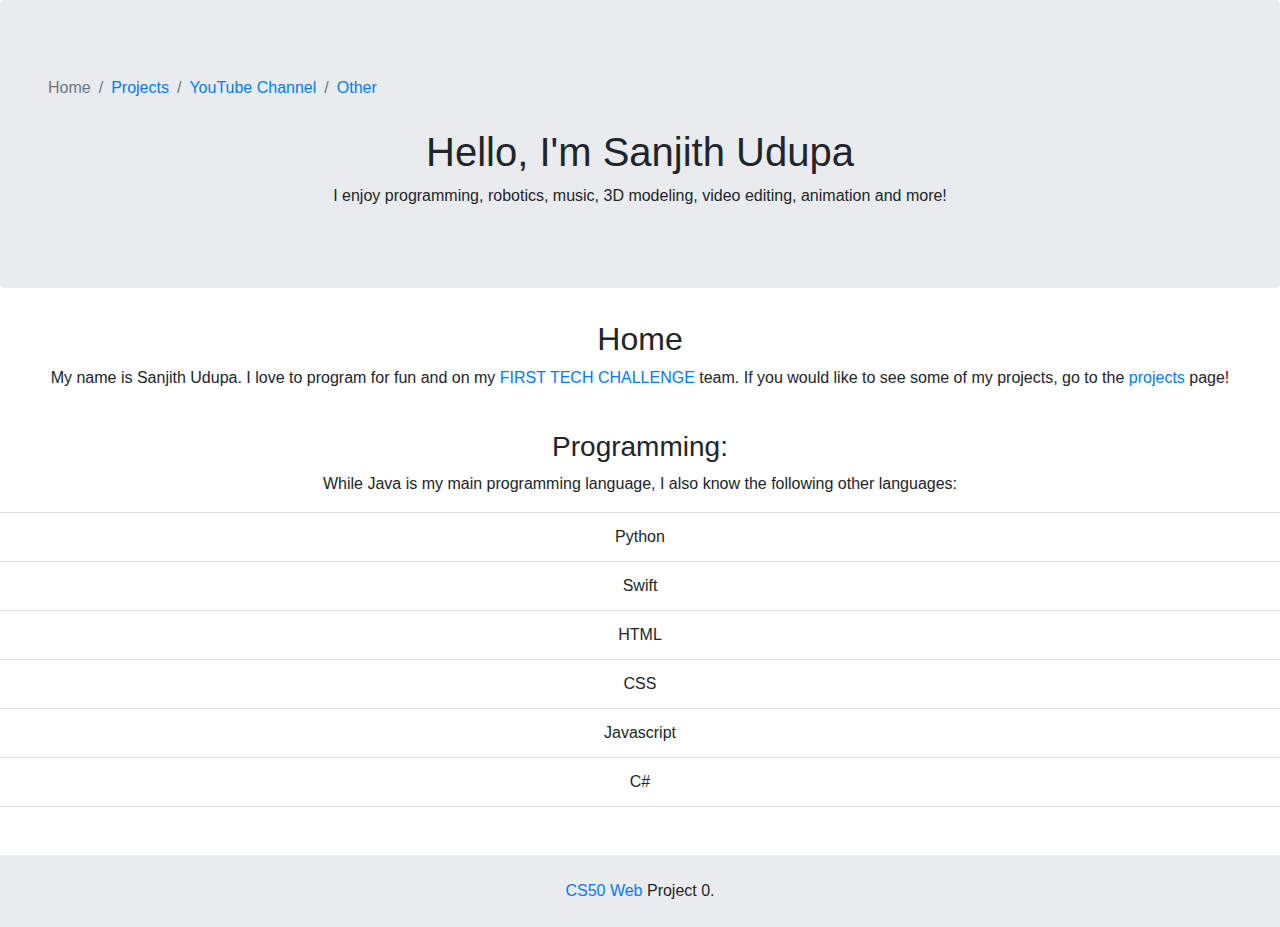
<file: index.html>
<!DOCTYPE html>
<html>
    <head>
        <meta charset="utf-8">
        <meta name="viewport" content="width=device-width, initial-scale=1.0">
        <link rel="stylesheet" href="https://maxcdn.bootstrapcdn.com/bootstrap/4.0.0/css/bootstrap.min.css" integrity="sha384-Gn5384xqQ1aoWXA+058RXPxPg6fy4IWvTNh0E263XmFcJlSAwiGgFAW/dAiS6JXm" crossorigin="anonymous">
        <link rel="stylesheet" href="style.css">
        <title>Project 0</title>

    </head>
    <body>

      <div class="jumbotron text-center" id="top">
        <nav aria-label="breadcrumb">
            <ol class="breadcrumb">
              <li class="breadcrumb-item active">Home</li>
              <li class="breadcrumb-item"><a href="projects.html">Projects</a></li>
              <li class="breadcrumb-item"><a href="youtube.html">YouTube Channel</a></li>
              <li class="breadcrumb-item"><a href="other.html">Other</a></li>
            </ol>
        </nav>
        <h1 id="name-header">Sanjith Udupa</h1>
        <p>I enjoy programming, robotics, music, 3D modeling, video editing, animation and more!</p>
      </div>

      <h2 class="text-center">Home</h2>

      <p class="text-center">My name is Sanjith Udupa. I love to program for fun and on my <a href="https://www.firstinspires.org/robotics/ftc" class=>FIRST TECH CHALLENGE</a> team. If you would like to see some of my projects, go to the <a href="projects.html">projects</a> page!</p>

      <br>
      <h3 class="text-center">Programming:</h3>
      <p class="text-center">While Java is my main programming language, I also know the following other languages:</p>

      <ul class="list-group list-group-flush w-100 align-items-stretch" id="language-list">
         <li class="list-group-item text-center d-inline-block">Python</li>
         <li class="list-group-item text-center d-inline-block">Swift</li>
         <li class="list-group-item text-center d-inline-block">HTML</li>
         <li class="list-group-item text-center d-inline-block">CSS</li>
         <li class="list-group-item text-center d-inline-block">Javascript</li>
         <li class="list-group-item text-center d-inline-block">C#</li>
      </ul>

      <br>
      <br>

      <footer style="background-color: #eaecef">
        <br>
        <div style="text-align: center">
          <span class="" style="color: #222529"> <a href="https://courses.edx.org/courses/course-v1:HarvardX+CS50W+Web/course/">CS50 Web</a> Project 0.</span>
        </div>
        <br>
      </footer>

    </body>
</html>
</file>
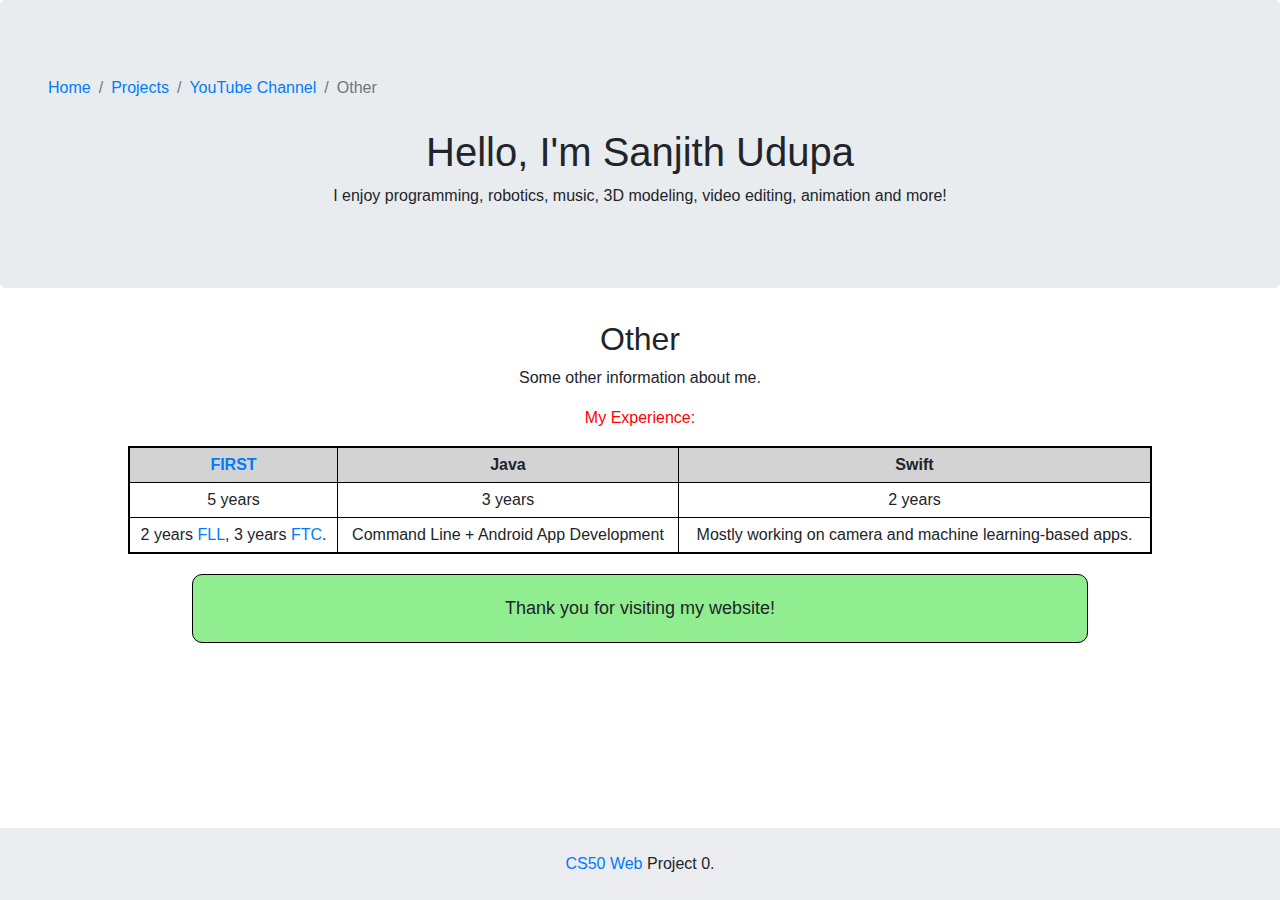
<file: other.html>
<!DOCTYPE html>
<html>
    <head>
        <meta charset="utf-8">
        <meta name="viewport" content="width=device-width, initial-scale=1.0">
        <link rel="stylesheet" href="https://maxcdn.bootstrapcdn.com/bootstrap/4.0.0/css/bootstrap.min.css" integrity="sha384-Gn5384xqQ1aoWXA+058RXPxPg6fy4IWvTNh0E263XmFcJlSAwiGgFAW/dAiS6JXm" crossorigin="anonymous">
        <link rel="stylesheet" href="style.css">
        <title>Project 0</title>

    </head>
    <body>

      <div class="jumbotron text-center" id="top">
        <nav aria-label="breadcrumb">
            <ol class="breadcrumb">
              <li class="breadcrumb-item"><a href="index.html">Home</a></li>
              <li class="breadcrumb-item"><a href="projects.html">Projects</a></li>
              <li class="breadcrumb-item"><a href="youtube.html">YouTube Channel</a></li>
              <li class="breadcrumb-item active">Other</li>
            </ol>
        </nav>
        <h1 id="name-header">Sanjith Udupa</h1>
        <p>I enjoy programming, robotics, music, 3D modeling, video editing, animation and more!</p>
      </div>

      <h2 class="text-center">Other</h2>
      <p class="text-center">Some other information about me.</p>

      <div class="text-center" id="colored-div">
        <p>My Experience:</p>
      </div>

      <table width = "50%" style="text-align: center">
        <tr>
          <th><a href="https://www.firstinspires.org/">FIRST</a></th>
          <th>Java</th>
          <th>Swift</th>
        </tr>
        <tr>
          <td>5 years</td>
          <td>3 years</td>
          <td>2 years</td>
        </tr>
        <tr>
          <td>2 years <a href="https://www.firstinspires.org/robotics/fll">FLL</a>, 3 years <a href="https://www.firstinspires.org/robotics/ftc">FTC</a>.</td>
          <td>Command Line + Android App Development</td>
          <td>Mostly working on camera and machine learning-based apps.</td>
        </tr>
      </table>

      <div class="good">Thank you for visiting my website!</div>

      <footer class="footer" style="background-color: #eaecef">
        <br>
        <div style="text-align: center">
          <span class="" style="color: #222529"> <a href="https://courses.edx.org/courses/course-v1:HarvardX+CS50W+Web/course/">CS50 Web</a> Project 0.</span>
        </div>
        <br>
      </footer>

    </body>
</html>
</file>
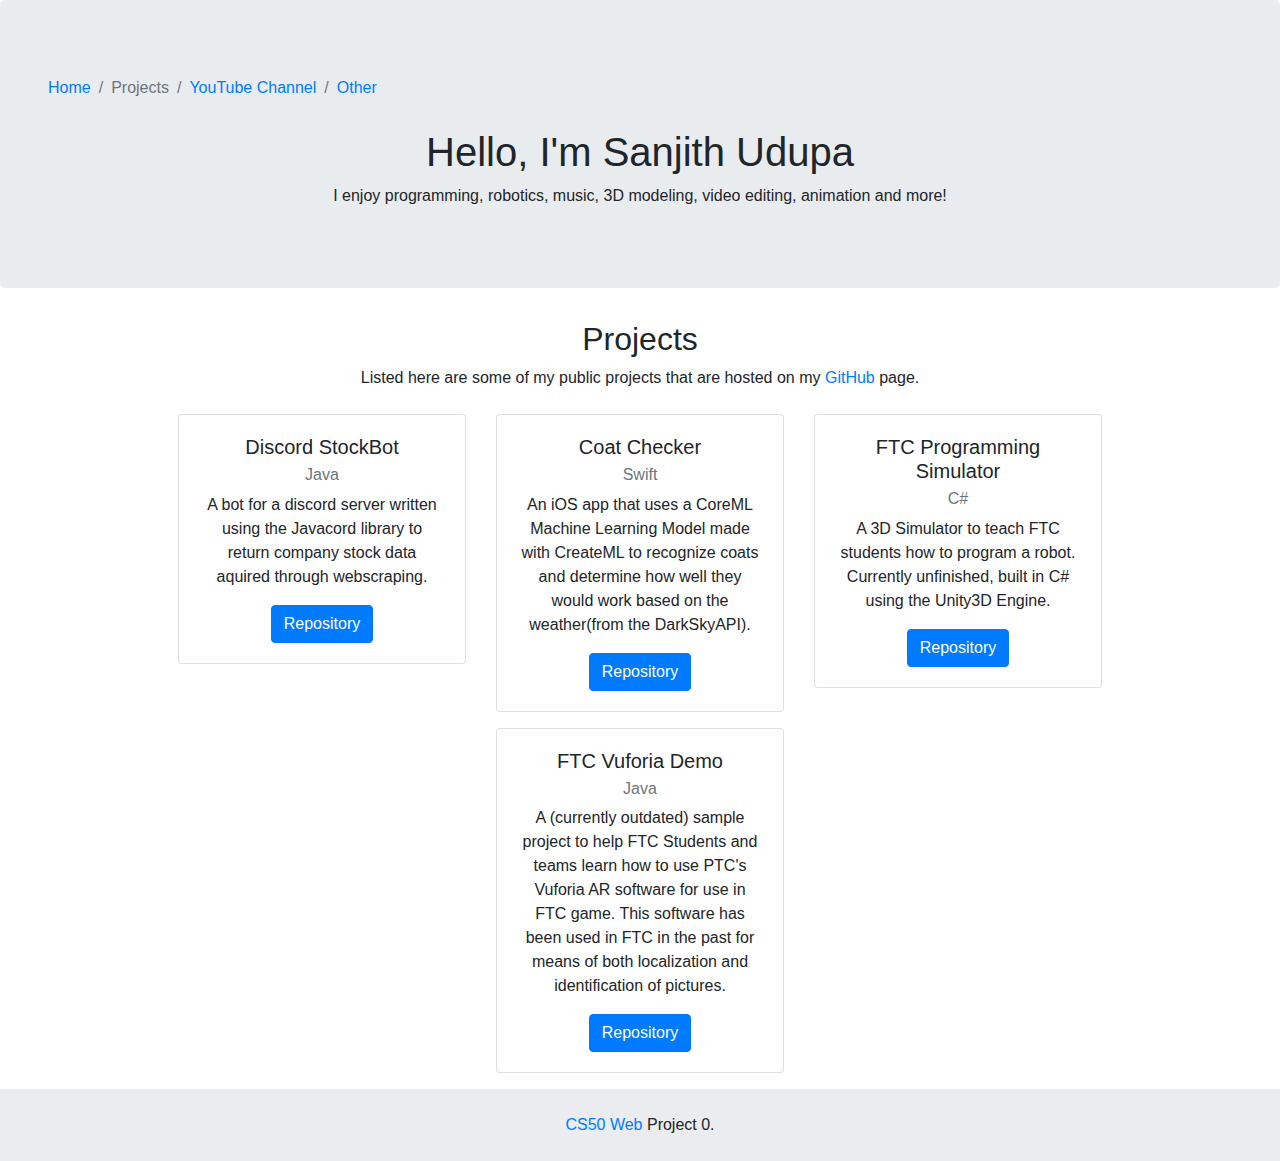
<file: projects.html>
<!DOCTYPE html>
<html>
    <head>
        <meta charset="utf-8">
        <meta name="viewport" content="width=device-width, initial-scale=1.0">
        <link rel="stylesheet" href="https://maxcdn.bootstrapcdn.com/bootstrap/4.0.0/css/bootstrap.min.css" integrity="sha384-Gn5384xqQ1aoWXA+058RXPxPg6fy4IWvTNh0E263XmFcJlSAwiGgFAW/dAiS6JXm" crossorigin="anonymous">
        <link rel="stylesheet" href="style.css">
        <title>Project 0</title>

    </head>
    <body>

      <div class="jumbotron text-center" id="top">
        <nav aria-label="breadcrumb">
            <ol class="breadcrumb">
              <li class="breadcrumb-item"><a href="index.html">Home</a></li>
              <li class="breadcrumb-item active">Projects</li>
              <li class="breadcrumb-item"><a href="youtube.html">YouTube Channel</a></li>
              <li class="breadcrumb-item"><a href="other.html">Other</a></li>
            </ol>
        </nav>
        <h1 id="name-header">Sanjith Udupa</h1>
        <p>I enjoy programming, robotics, music, 3D modeling, video editing, animation and more!</p>
      </div>

      <h2 class="text-center">Projects</h2>
      <p class="text-center">Listed here are some of my public projects that are hosted on my <a href="https://github.com/sanjithudupa">GitHub</a> page.</p>



      <div class="container mt-4" id="project-card-deck" style="text-align: center;">
        <div class="row row-centered d-flex justify-content-center">
            <div class="col-auto mb-3 col-centered">
                <div class="card" style="width: 18rem;">
                    <div class="card-body">
                      <h5 class="card-title">Discord StockBot</h5>
                      <h6 class="card-subtitle mb-2 text-muted">Java</h6>
                      <p class="card-text">A bot for a discord server written using the Javacord library to return company stock data aquired through webscraping.</p>
                      <a href="https://github.com/sanjithudupa/discord-stockbot" class="btn btn-primary">Repository</a>
                    </div>
                </div>
            </div>
            <div class="col-auto mb-3 col-centered">
                <div class="card" style="width: 18rem;">
                    <div class="card-body">
                      <h5 class="card-title">Coat Checker</h5>
                      <h6 class="card-subtitle mb-2 text-muted">Swift</h6>
                      <p class="card-text">An iOS app that uses a CoreML Machine Learning Model made with CreateML to recognize coats and determine how well they would work based on the weather(from the DarkSkyAPI).</p>
                      <a href="https://github.com/sanjithudupa/coat-checker" class="btn btn-primary">Repository</a>
                    </div>
                </div>
            </div>
            <div class="col-auto mb-3 col-centered">
                <div class="card" style="width: 18rem;">
                    <div class="card-body">
                      <h5 class="card-title">FTC Programming Simulator</h5>
                      <h6 class="card-subtitle mb-2 text-muted">C#</h6>
                      <p class="card-text">A 3D Simulator to teach FTC students how to program a robot. Currently unfinished, built in C# using the Unity3D Engine.</p>
                      <a href="https://github.com/sanjithudupa/ftc_programming_simulator" class="btn btn-primary">Repository</a>
                    </div>
                </div>
            </div>
            <div class="col-auto mb-3 col-centered">
                <div class="card" style="width: 18rem;">
                    <div class="card-body">
                      <h5 class="card-title">FTC Vuforia Demo</h5>
                      <h6 class="card-subtitle mb-2 text-muted">Java</h6>
                      <p class="card-text">A (currently outdated) sample project to help FTC Students and teams learn how to use PTC's Vuforia AR software for use in FTC game. This software has been used in FTC in the past for means of both localization and identification of pictures. </p>
                      <a href="https://github.com/sanjithudupa/vuforia_demo_ftc" class="btn btn-primary">Repository</a>
                    </div>
                </div>
            </div>

        </div>

      </div>

      <footer style="background-color: #eaecef">
        <br>
        <div style="text-align: center">
          <span class="" style="color: #222529"> <a href="https://courses.edx.org/courses/course-v1:HarvardX+CS50W+Web/course/">CS50 Web</a> Project 0.</span>
        </div>
        <br>
      </footer>

    </body>
</html>
</file>
<file: style.css>
@media screen and (min-width: 700px) {
  #name-header::before {
    content: "Hello, I'm ";
  }
}
.row-centered {
  text-align: center;
}

.col-centered {
  display: inline-block;
  float: none;
  text-align: left;
  text-align: center;
}

#language-list {
  width: 50%;
}

#colored-div p {
  color: red;
}

.good {
  border-radius: 10px;
  font-family: sans-serif;
  font-size: 18px;
  border: 1px solid black;
  padding: 20px;
  margin: 20px;
  text-align: center;
  width: 70%;
  margin-left: auto;
  margin-right: auto;
}

.good {
  background-color: lightgreen;
}

table {
  border: 2px solid black;
  border-collapse: collapse;
  text-align: center;
  width: 80%;
  margin-left: auto;
  margin-right: auto;
}

th, td {
  border: 1px solid black;
  padding: 5px;
}

th {
  background-color: lightgray;
}

.footer {
  position: fixed;
  left: 0;
  bottom: 0;
  width: 100%;
  background-color: red;
  color: white;
  text-align: center;
}

.breadcrumb {
  margin-top: 0px;
}

/*# sourceMappingURL=style.css.map */
</file>
